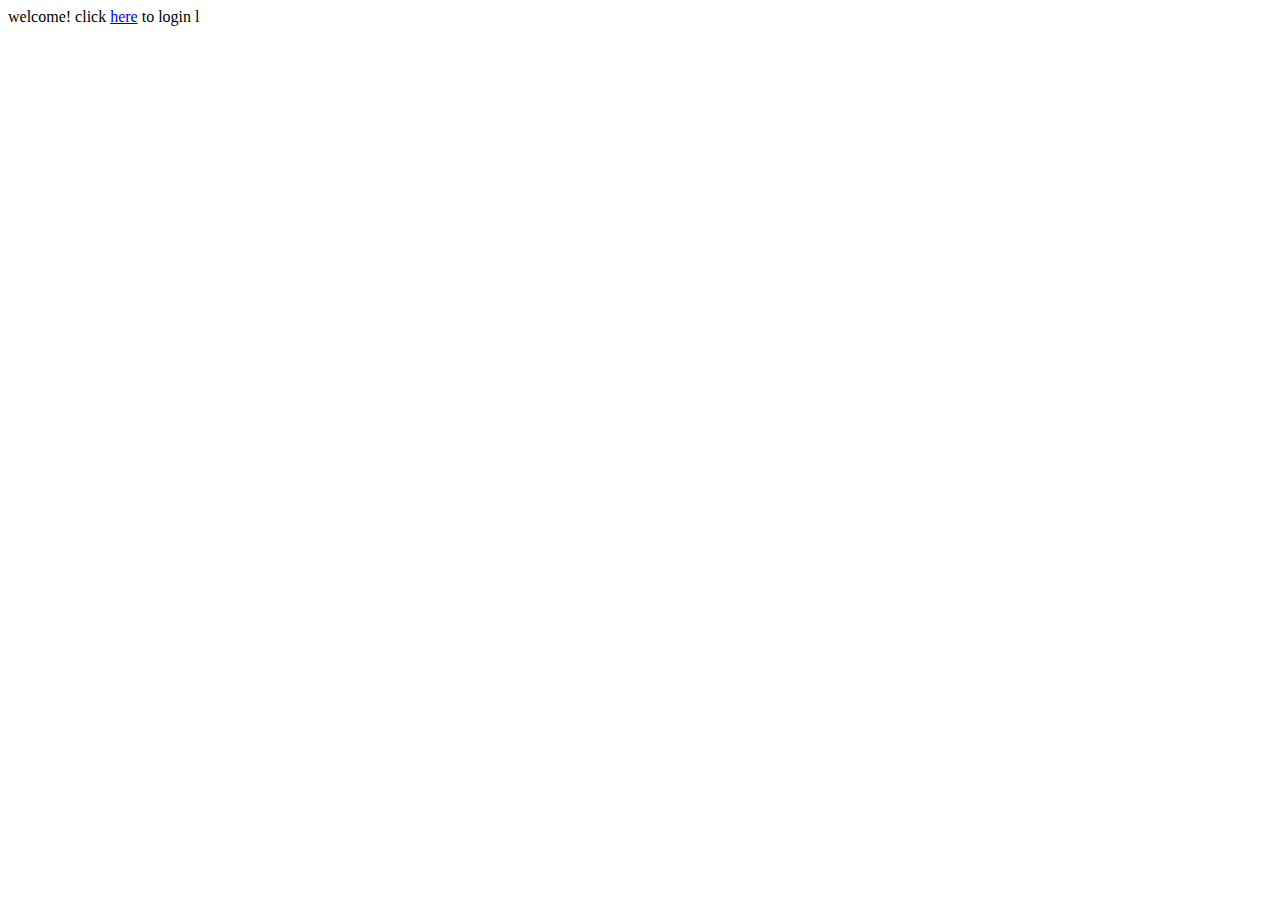
<file: Aclc Project/uploads/PROJECTPROJECT-main/PROJECTPROJECT/index.html>
<!-- GET STARTED PAGE -->
 <!DOCTYPE html>
 <html lang="en">
 <head>
    <meta charset="UTF-8">
    <meta name="viewport" content="width=device-width, initial-scale=1.0">
    <title>Document</title>
 </head>
 <body>
    welcome! click <a href="login.html">here</a> to login
 </body>
 </html>l
</file>
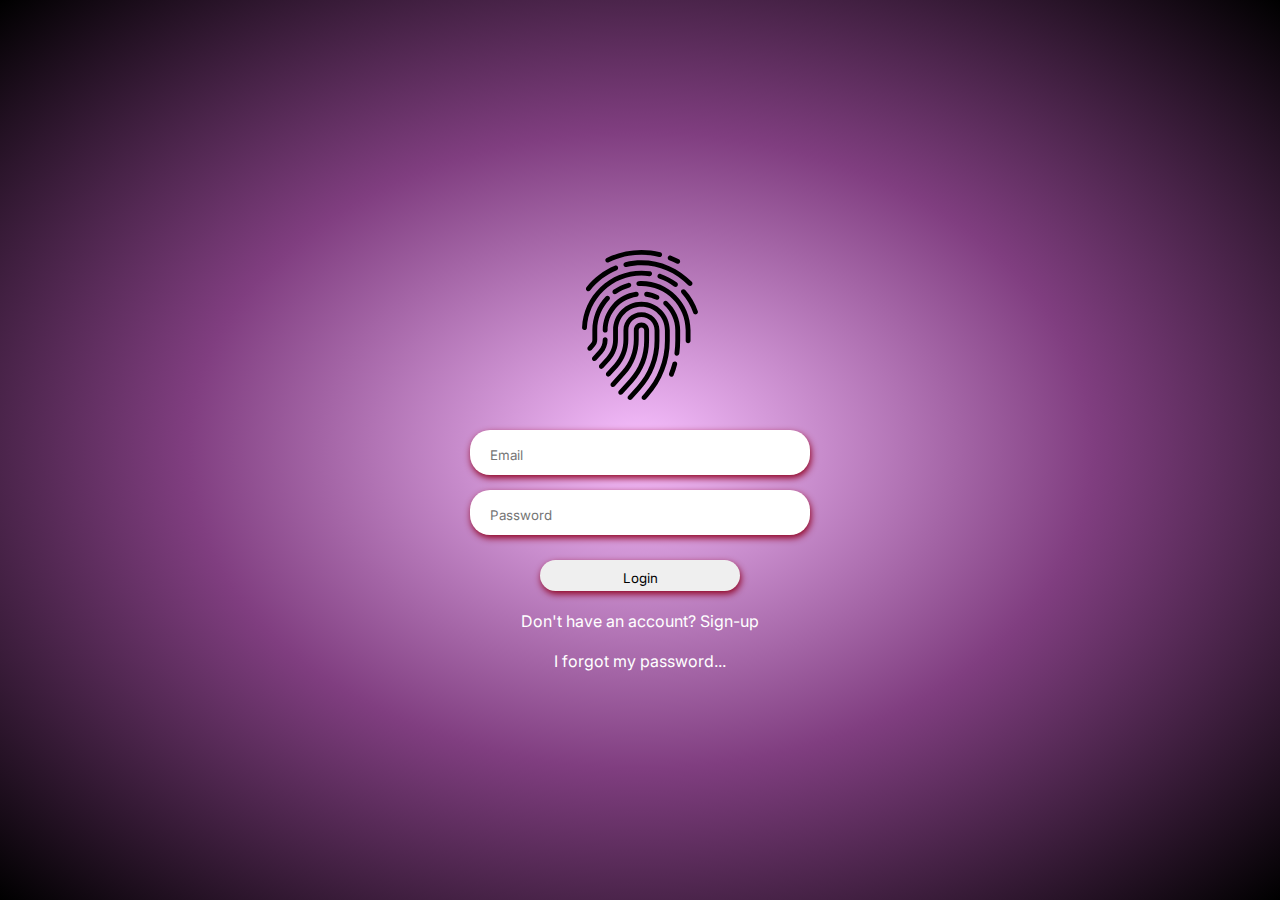
<file: Aclc Project/uploads/PROJECTPROJECT-main/PROJECTPROJECT/login.html>
<!DOCTYPE html>
<html lang="en">
<head>
    <meta charset="UTF-8">
    <meta name="viewport" content="width=device-width, initial-scale=1.0">
    <!-- <meta http-equiv="refresh" content="3;url=dashboard.html"> -->
    <title>Document</title>
    <link rel="stylesheet" href="style/style.css">
</head>
<body>
    <form action="backendLogin.php" method="POST" class="wrapper">
        <div class="img-container">
            <img class="login-pic color-login" src="src/svg/fingerprint.svg" alt="" srcset="">
        </div>
        <div class="w3-row input-box fadeThis">
            <input type="text" placeholder="Email" name="uname" id="">
        </div>
        <div class="w3-row input-box fadeThis">
            <input type="password" placeholder="Password" name="upass" id="">
        </div>
        <div class="button-container fadeThis">
            <button>Login</button>
        </div>
        <div class="p-container fadeThis">
            <p>Don't have an account? <a href="register.html">Sign-up</a></p>
        </div>
        <div class="p-container fadeThis">
            <p><a href="#" class="signUp-link">I forgot my password...</a></p>
        </div>
    </form>

</body>
</html>
</file>
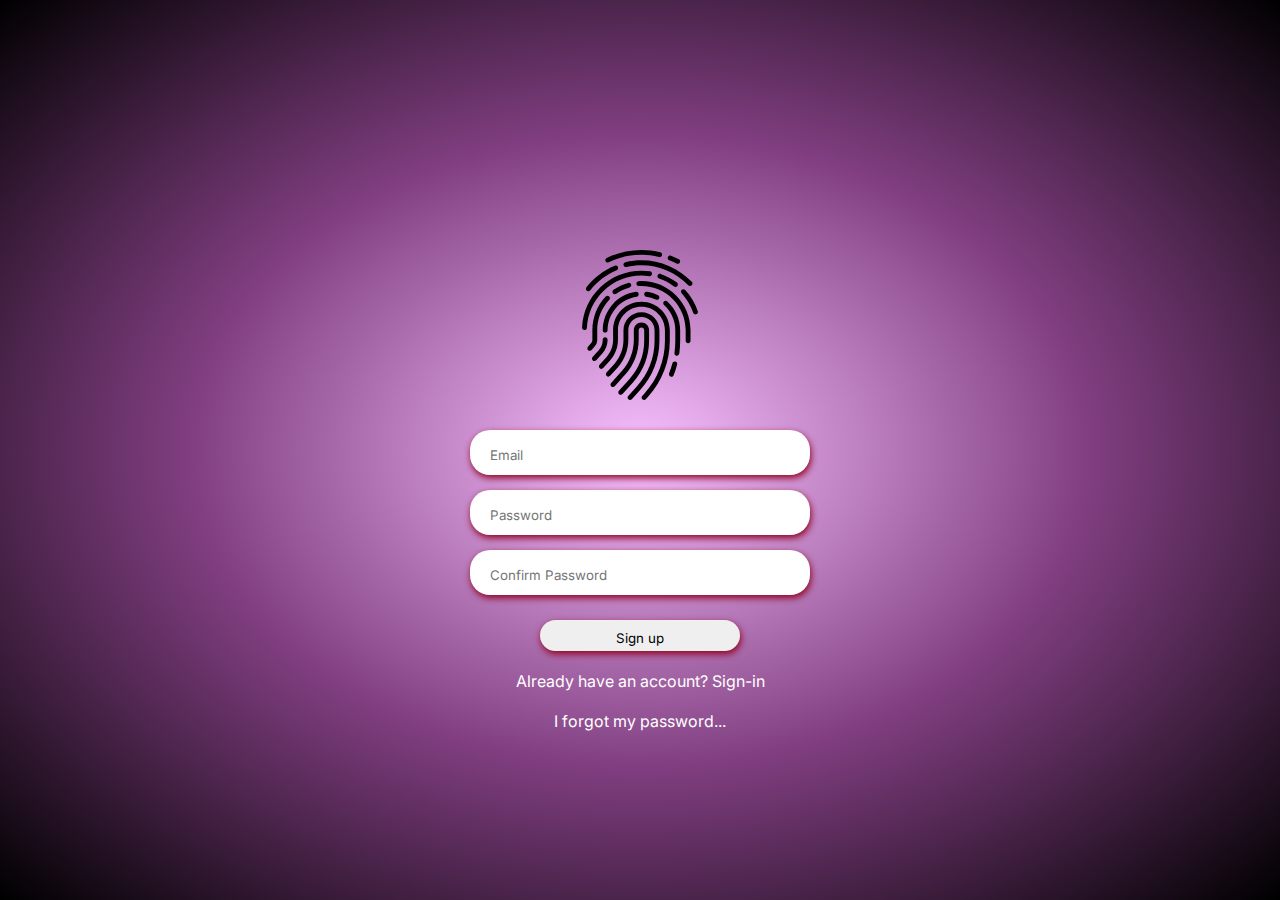
<file: Aclc Project/uploads/PROJECTPROJECT-main/PROJECTPROJECT/register.html>
<!DOCTYPE html>
<html lang="en">
<head>
    <meta charset="UTF-8">
    <meta name="viewport" content="width=device-width, initial-scale=1.0">
    <title>Document</title>
    <link rel="stylesheet" href="style/style.css">
</head>
<body>
    <form action="backendRegister.php" method="POST" class="wrapper">
        <div class="img-container">
            <img class="login-pic color-reg" src="src/svg/fingerprint.svg" alt="" srcset="">
        </div>
        <div class="w3-row input-box fadeThis">
            <input type="text" placeholder="Email" name="uname" id="">
        </div>
        <div class="w3-row input-box fadeThis">
            <input type="password" placeholder="Password" name="upass" id="">
        </div>
        <div class="w3-row input-box fadeThis">
            <input type="password" placeholder="Confirm Password" name="cupass" id="">
        </div>
        <div class="button-container fadeThis">
            <button>Sign up</button>
        </div>
        <div class="p-container fadeThis">
            <p>Already have an account? <a href="login.html">Sign-in</a></p>
        </div>
        <div class="p-container fadeThis">
            <p><a href="#" class="signUp-link">I forgot my password...</a></p>
        </div>
    </form>

</body>
</html>
</file>
<file: Aclc Project/uploads/PROJECTPROJECT-main/PROJECTPROJECT/style/style.css>
@import url('https://fonts.googleapis.com/css2?family=Inter:ital,opsz,wght@0,14..32,100..900;1,14..32,100..900&display=swap');
* {
    font-family: "Inter", sans-serif;
    font-optical-sizing: auto;
    font-weight: 400;
    font-style: normal;
    margin: 0;
    padding: 0;
    
  }

  body{
    background: radial-gradient(rgb(248, 192, 255), rgb(128, 62, 128), black);
    display: flex;
    justify-content: center;
    align-items: center;
    height: 100vh;
  }

  .img-container{

    width: 100%;
    display: flex;
    justify-content: center;
  }

  .login-pic{
    /* position: absolute; */

    height: 150px;
    border-radius: 60px;
    /* filter: invert(10%) sepia(86%) saturate(6971%) hue-rotate(343deg) brightness(86%) contrast(99%); */
  }

  @keyframes picpic {
    0%{
        filter: invert(4%) sepia(78%) saturate(5601%) hue-rotate(269deg) brightness(105%) contrast(121%);
      transform: translateY(-5vh);
      height: 40vh;
    }

    50%{
        filter: invert(4%) sepia(78%) saturate(5601%) hue-rotate(269deg) brightness(105%) contrast(121%);
      transform: translateY(-5vh);
      height: 40vh;
    }

    100%{
        filter: invert(10%) sepia(86%) saturate(6971%) hue-rotate(343deg) brightness(86%) contrast(99%);
      transform: translateY(0);
      height: 150px;
    }
  } 
  /*  */

  @keyframes picpic2 {
    0%{
        filter: invert(4%) sepia(78%) saturate(5601%) hue-rotate(269deg) brightness(105%) contrast(121%);
      transform: translateY(-5vh);
      height: 40vh;
    }

    50%{
        filter: invert(4%) sepia(78%) saturate(5601%) hue-rotate(269deg) brightness(105%) contrast(121%);
      transform: translateY(-5vh);
      height: 40vh;
    }

    100%{
      filter: invert(42%) sepia(12%) saturate(2342%) hue-rotate(354deg) brightness(97%) contrast(104%);
      transform: translateY(0);
      height: 150px;
    }
  } 
  .color-login{
    animation: picpic forwards;
    animation-duration: 1000ms;
  }

  .color-reg{
    animation: picpic2 forwards;
    animation-duration: 1000ms;
  }

  .wrapper{
    /* background: #b85b49; */
    max-width: 400px;
    max-height: 400px;
  }

  .wrapper .input-box{
    
    margin-top: 30px;
    display: flex;
    justify-content: center;
    margin:0, auto;
    width: 100%;
    height: 30px;
    
    
    /* background-color: aqua; */
  }

  .fadeThis{
    animation: inputFade;
    animation-duration: 2000ms;
  }

  @keyframes inputFade {
    0%{
      opacity: 0%;
    }
    60%{
      opacity: 0%;
    }

    100%{
      opacity: 100%;
    }
  }

  .input-box input{
    width: 300px;
    height: 100%;
    border: none;
    box-shadow: 1px 3px 7px #8f001f;
    border-radius: 20px;
    padding: 10px 20px 5px 20px;
  }

  .button-container{
    margin-top: 40px;
    display: flex;
    justify-content: center;
    
  }

  button{
    box-shadow: 1px 3px 7px #8f001f;
    width: 200px;
    border: none;
    border-radius: 20px;
    padding: 10px 20px 5px 20px;
    transition: background .5s, color .5s;
  }

  button:hover{
    cursor: pointer;
    animation: fadeColor;
    animation-duration: 500ms;
    background-color: #4da8f1;
      color: rgb(0, 0, 0);
  }

  .p-container{
    margin-top: 20px;
    text-align: center;
    color: white;
  }

  .p-container a{
    text-decoration: none;
    color: white;
  }

  .p-container a:hover{
    cursor: pointer;
    text-decoration: underline;
  }
</file>
